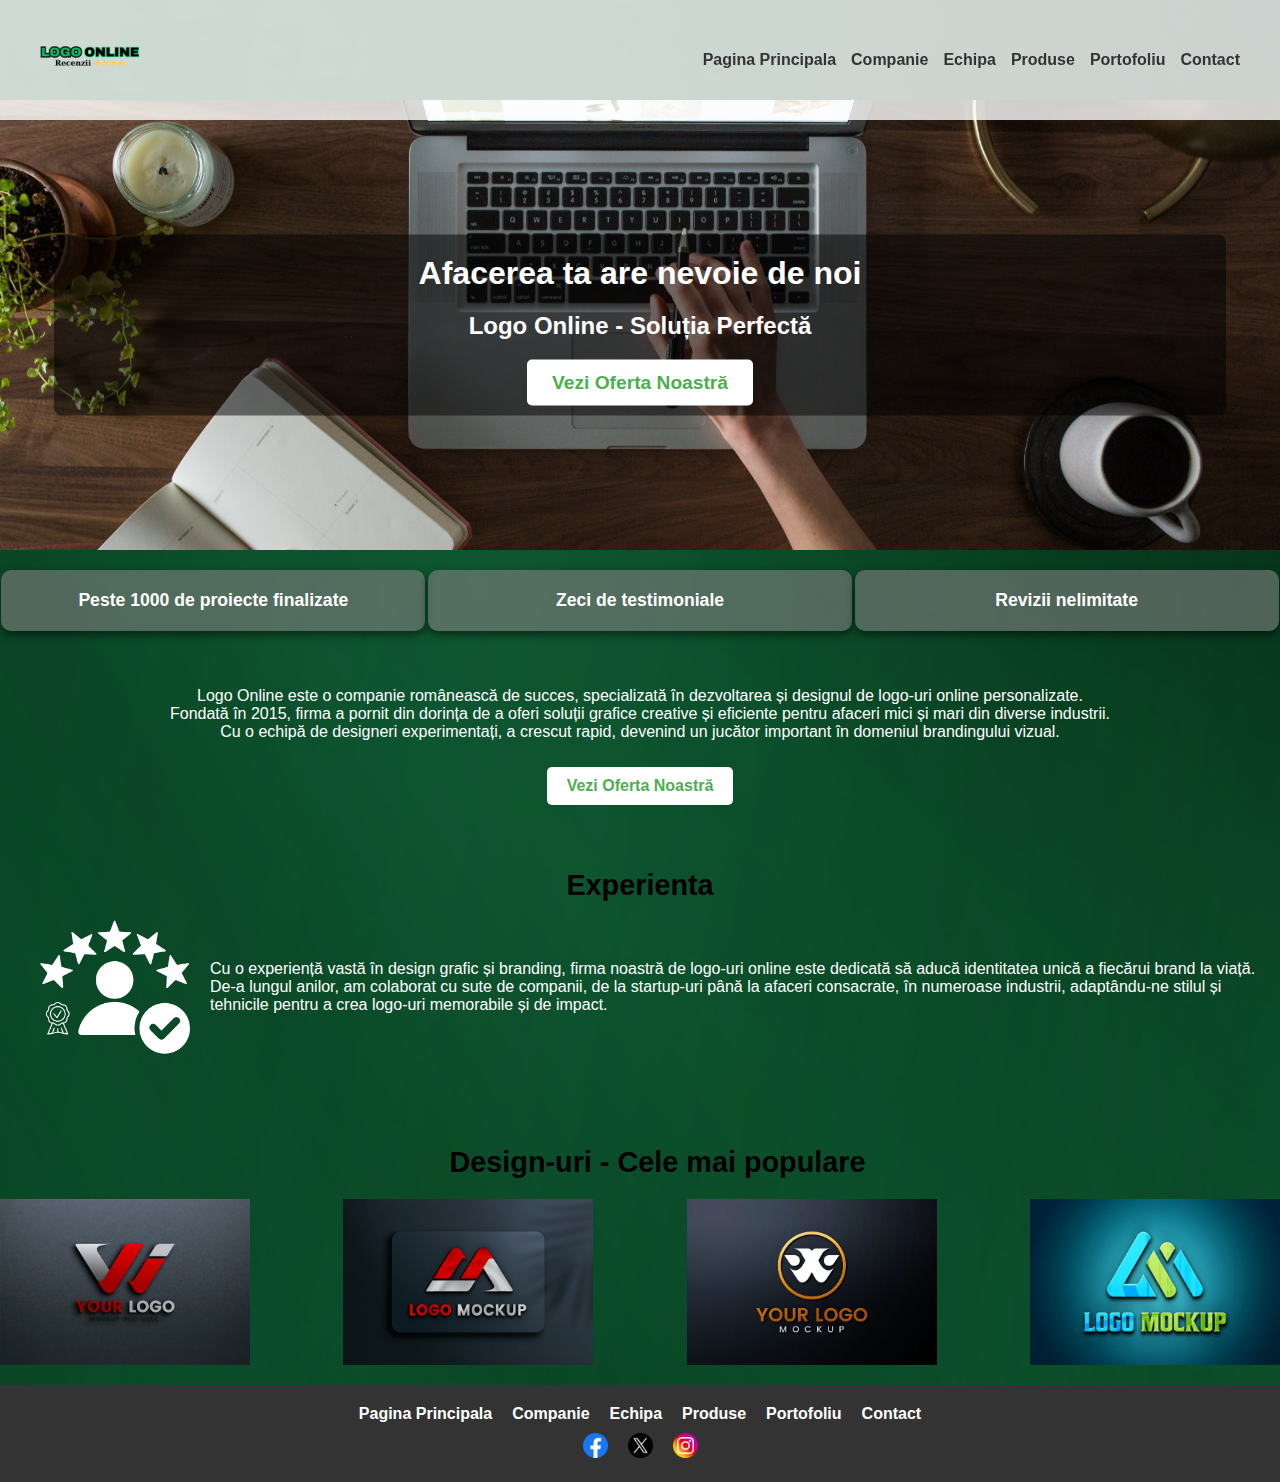
<file: index.html>
<!DOCTYPE html>
<html lang="ro">
<head>
    <meta charset="UTF-8">
    <meta name="viewport" content="width=device-width, initial-scale=1.0">
    <title>Logo Online</title>
    <link rel="stylesheet" href="styles.css">
</head>
<body>
<header>
    <div class="header-container">
        <img src="logo.png" alt="Logo Online" class="logo">
        
        <!-- Butonul de meniu hamburger -->
        <button class="hamburger" onclick="toggleMenu()">☰</button>

        <!-- Meniul de navigare -->
        <nav id="menu">
            <ul>
                <li><a href="index.html">Pagina Principala</a></li>
                <li><a href="companie.html">Companie</a></li>
                <li><a href="echipa.html">Echipa</a></li>
                <li><a href="produse.html">Produse</a></li>
                <li><a href="portofoliu.html">Portofoliu</a></li>
                <li><a href="contact.html">Contact</a></li>
            </ul>
        </nav>
    </div>
</header>


    <!-- Containerul pentru imagine și text -->
    <div class="header-image-container">
        <img src="head.png" alt="Header Image" class="header-image">
        <div class="overlay">
            <h1>Afacerea ta are nevoie de noi</h1>
            <h2>Logo Online - Soluția Perfectă</h2>
            <button>Vezi Oferta Noastră</button>
        </div>
    </div>

    <!-- Highlights section -->
    <section class="highlights">
        <div>Peste 1000 de proiecte finalizate</div>
        <div>Zeci de testimoniale</div>
        <div>Revizii nelimitate</div>
    </section>

    <!-- About section -->
    <section class="about">
        <p>Logo Online este o companie românească de succes, specializată în dezvoltarea și designul de logo-uri online personalizate.
            <br>
            Fondată în 2015, firma a pornit din dorința de a oferi soluții grafice creative și eficiente pentru afaceri mici și mari din diverse industrii. 
            <br>
            Cu o echipă de designeri experimentați, a crescut rapid, devenind un jucător important în domeniul brandingului vizual.</p>
        <button class="about-btn">Vezi Oferta Noastră</button>
    </section>


<section class="experienta">
    <h2 class="experienta-title">Experienta</h2>
    <div class="experienta-content">
        <img src="experienta.png" alt="experienta" width="150" class="experienta-image">
        <p class="experienta-text">Cu o experiență vastă în design grafic și branding, firma noastră de logo-uri online este dedicată să aducă identitatea unică a fiecărui brand la viață. De-a lungul anilor, am colaborat cu sute de companii, de la startup-uri până la afaceri consacrate, în numeroase industrii, adaptându-ne stilul și tehnicile pentru a crea logo-uri memorabile și de impact.</p>
    </div>
</section>



    <!-- Design Logo section -->
    <section class="design-logo">
        <h2>Design-uri - Cele mai populare</h2>
        <div class="logo-options">
            <img src="logo1.png" alt="Logo 1">
            <img src="logo2.png" alt="Logo 2">
            <img src="logo3.png" alt="Logo 3">
            <img src="logo4.png" alt="Logo 4">
        </div>
    </section>

    <footer>
        <nav>
            <ul>
                <li><a href="#">Pagina Principala</a></li>
                <li><a href="#">Companie</a></li>
                <li><a href="#">Echipa</a></li>
                <li><a href="#">Produse</a></li>
                <li><a href="#">Portofoliu</a></li>
                <li><a href="#">Contact</a></li>
            </ul>
        </nav>
        <div class="social-media">
            <a href="#"><img src="facebook.png" alt="Facebook"></a>
            <a href="#"><img src="twitter.png" alt="Twitter"></a>
            <a href="#"><img src="instagram.png" alt="Instagram"></a>
        </div>
    </footer>

    <script src="script.js"></script>
</body>
</html>
</file>
<file: styles.css>
/* Fundalul general al paginii */
body {
    font-family: Arial, sans-serif;
    margin: 0;
    padding: 0;
    background: url('background.png') no-repeat center center fixed;
    background-size: cover;
    display: flex;
    flex-direction: column;
    align-items: center;
    overflow-x: hidden;
}

/* Stilizarea pentru header */
.header-container {
    display: flex;
    align-items: center;
    justify-content: space-between;
    width: 100%;
    padding: 10px 40px;
    background-color: rgba(255, 255, 255, 0.8);
    position: fixed;
    top: 0;
    left: 0;
    z-index: 100;
    box-sizing: border-box;
}

/* Stil pentru logo */
header .logo {
    height: 100px;
    max-width: 100%;
}

/* Butonul de meniu hamburger */
.hamburger {
    display: none;
    background: none;
    border: none;
    font-size: 30px;
    cursor: pointer;
    position: absolute;
    top: 30px;
    right: 15px;
    color: #333;
}

/* Meniul de navigare */
nav ul {
    list-style: none;
    display: flex;
    gap: 15px;
    margin: 0;
    padding: 0;
}

nav a {
    text-decoration: none;
    color: #333;
    font-weight: bold;
}

header nav ul li a:hover {
    color: #4CAF50;
}

/* Imaginea de sub header */
.header-image-container {
    position: relative;
    width: 100%;
    overflow: hidden;
    height: 50vh;
    margin-top: 100px;
}

.header-image {
    width: 100%;
    height: 100%;
    object-fit: cover;
    display: block;
}

.overlay {
    position: absolute;
    top: 50%;
    left: 50%;
    transform: translate(-50%, -50%);
    text-align: center;
    color: white;
    width: 90%;
    background: rgba(0, 0, 0, 0.5);
    padding: 10px;
    border-radius: 8px;
}

.overlay h1, .overlay h2 {
    margin: 0;
    padding: 10px;
    color: #fff;
}

.overlay button {
    background-color: white;
    color: #4CAF50;
    padding: 12px 25px;
    border: none;
    cursor: pointer;
    border-radius: 5px;
    margin-top: 10px;
    font-weight: bold;
    font-size: 1.2em;
}

.overlay button:hover {
    background-color: #45a049;
    color: white;
}

/* Secțiunea Highlights */
.highlights {
    display: flex;
    justify-content: space-around;
    margin: 20px 0;
    width: 100%;
    color: white;
}

.highlights div {
    background-color: rgba(128, 128, 128, 0.6);
    padding: 20px;
    border-radius: 10px;
    box-shadow: 0 4px 8px rgba(0, 0, 0, 0.5);
    text-align: center;
    width: 30%;
    font-weight: bold;
    font-size: 1.1em;
}

/* Secțiunea About */
.about {
    text-align: center;
    margin: 20px 0;
    color: white;
}

.about-btn {
    background-color: white;
    color: #4CAF50;
    padding: 10px 20px;
    border: none;
    cursor: pointer;
    border-radius: 5px;
    font-weight: bold;
    font-size: 1em;
    margin-top: 10px;
}

.about-btn:hover {
    background-color: #45a049;
    color: white;
}

/* Secțiunea Design Logo */
.design-logo {
    text-align: left;
    margin-top: 40px;
    padding: 0 50px;
    width: 100%;
}

.design-logo h2 {
    font-size: 1.8em;
    margin-bottom: 20px;
    margin-left: 35px;
    text-align: center;
}

.design-logo .logo-options {
    display: flex;
    justify-content: space-between;
    align-items: center;
    gap: 20px;
}

.design-logo .logo-options img {
    width: 23%;
    max-width: 250px;
    margin-bottom: 20px;
}

/* Footer */
footer {
    background-color: #333;
    color: white;
    text-align: center;
    padding: 20px 0;
    width: 100%;
    display: flex;
    flex-direction: column;
    align-items: center;
}

footer nav ul {
    display: flex;
    justify-content: center;
    gap: 20px;
    padding: 0;
}

footer a {
    text-decoration: none;
    color: white;
}

footer .social-media {
    display: flex;
    justify-content: center;
    gap: 20px;
    margin-top: 10px;
}

footer .social-media img {
    height: 25px;
    width: 25px;
}

footer .social-media a:hover img {
    opacity: 0.8;
}


.experienta {
    padding: 20px;
    text-align: left; /* Alinierea textului la stânga */
    color: rgb(0, 0, 0); /* Textul alb */
}

.experienta-title {
    font-size: 1.8em; /* Dimensiunea titlului */
    margin-bottom: 10px; /* Spațiu sub titlu */
    text-align: center; 
}

.experienta-content {
    display: flex; /* Folosește flexbox pentru aranjarea imaginii și textului */
    align-items: center; /* Centrează vertical conținutul */
    justify-content: flex-start; /* Asigură că elementele sunt aliniate la stânga */
}

.experienta-image {
    margin-right: 20px;
    margin-left: 20px; /* Spațiu între imagine și text */
    max-width: 150px; /* Lățimea maximă a imaginii */
}

.experienta-text {
    color: white;
    flex: 1; /* Permite textului să ocupe spațiu liber */
}



/* Media Queries pentru responsivitate */
@media (max-width: 768px) {
    /* Butonul hamburger vizibil pe mobil */
    .hamburger {
        display: block;
    }

    /* Meniul de navigare devine ascuns implicit pe mobil */
    #menu {
        display: none;
        position: absolute;
        top: 0;
        left: 0;
        background-color: rgba(255, 255, 255, 0.9);
        flex-direction: column;
        width: 60%;
        height: 100vh;
        padding-top: 100px;
        box-shadow: 4px 0 8px rgba(0, 0, 0, 0.3);
        z-index: 1000;
    }

    nav ul {
        flex-direction: column;
        align-items: flex-start;
        gap: 15px;
        padding: 0;
        margin: 0;
    }

    nav ul li {
        padding: 10px 20px;
        width: 100%;
    }

    /* Restabilirea afișării meniului în stil desktop pentru ecrane mici */
    .header-container {
        flex-direction: row;
        align-items: center;
    }

    .header-image-container {
        height: 40vh;
        margin-top: 120px;
    }

    .overlay h1, .overlay h2 {
        font-size: 1.2em;
    }

    .design-logo .logo-options {
        flex-direction: column;
        align-items: center;
    }

    .design-logo .logo-options img {
        width: 80%;
        max-width: 200px;
    }

    footer nav ul {
        flex-direction: column;
        gap: 10px;
        align-items: center;
    }

    footer .social-media {
        justify-content: center;
        margin-top: 10px;
    }
}
</file>
